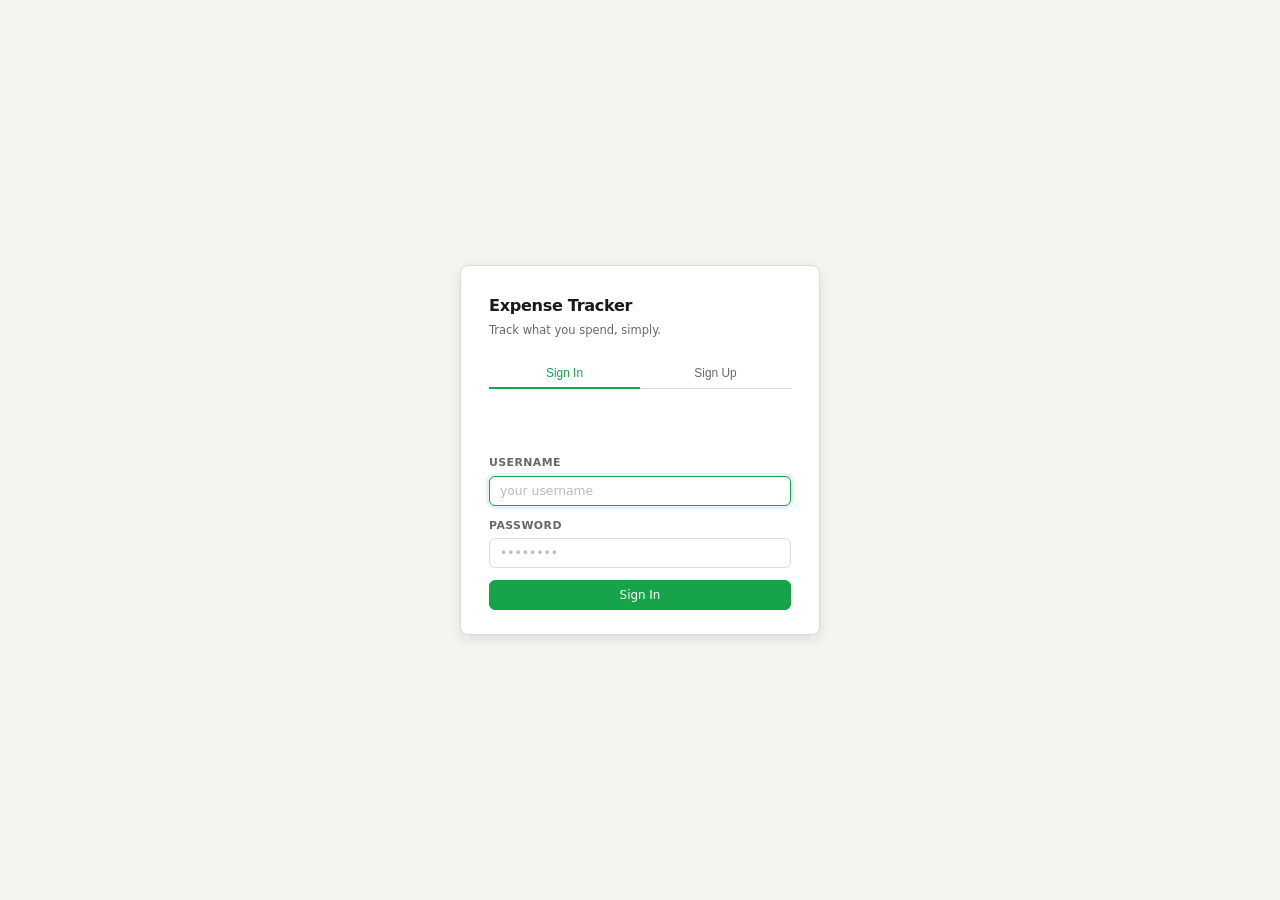
<file: internal/ui/spa/static/login.html>
<!DOCTYPE html>
<html lang="en">

<head>
    <meta charset="UTF-8">
    <meta name="viewport" content="width=device-width, initial-scale=1.0">
    <title>Expense Tracker — Sign In</title>
    <link rel="stylesheet" href="css/style.css">
</head>

<body>
    <div class="auth-wrap">
        <div class="auth-card">
            <div class="auth-title">Expense Tracker</div>
            <div class="auth-subtitle">Track what you spend, simply.</div>

            <div class="auth-tabs" role="tablist">
                <button class="auth-tab active" id="tab-login" onclick="switchTab('login')" role="tab">Sign In</button>
                <button class="auth-tab" id="tab-signup" onclick="switchTab('signup')" role="tab">Sign Up</button>
            </div>

            <div id="auth-alert" class="alert"></div>

            <!-- Login form -->
            <form id="form-login" onsubmit="doLogin(event)" novalidate>
                <div class="form-group">
                    <label class="form-label" for="login-username">Username</label>
                    <input class="form-input" type="text" id="login-username" name="username" autocomplete="username"
                        required autofocus placeholder="your username">
                </div>
                <div class="form-group">
                    <label class="form-label" for="login-password">Password</label>
                    <input class="form-input" type="password" id="login-password" name="password"
                        autocomplete="current-password" required placeholder="••••••••">
                </div>
                <div class="mt-12">
                    <button class="btn btn-primary btn-full" type="submit" id="btn-login">Sign In</button>
                </div>
            </form>

            <!-- Signup form -->
            <form id="form-signup" onsubmit="doSignup(event)" novalidate style="display:none">
                <div class="form-group">
                    <label class="form-label" for="signup-username">Username</label>
                    <input class="form-input" type="text" id="signup-username" name="username" autocomplete="username"
                        required placeholder="choose a username">
                </div>
                <div class="form-group">
                    <label class="form-label" for="signup-password">Password</label>
                    <input class="form-input" type="password" id="signup-password" name="password"
                        autocomplete="new-password" required placeholder="choose a password">
                </div>
                <div class="form-group">
                    <label class="form-label" for="signup-password2">Confirm Password</label>
                    <input class="form-input" type="password" id="signup-password2" name="password2"
                        autocomplete="new-password" required placeholder="repeat password">
                </div>
                <div class="mt-12">
                    <button class="btn btn-primary btn-full" type="submit" id="btn-signup">Create Account</button>
                </div>
            </form>
        </div>
    </div>

    <script src="js/config.js"></script>
    <script src="js/api.js"></script>
    <script>
        function switchTab(tab) {
            const isLogin = tab === 'login';
            document.getElementById('tab-login').classList.toggle('active', isLogin);
            document.getElementById('tab-signup').classList.toggle('active', !isLogin);
            document.getElementById('form-login').style.display = isLogin ? '' : 'none';
            document.getElementById('form-signup').style.display = isLogin ? 'none' : '';
            clearAlert();
            const focusId = isLogin ? 'login-username' : 'signup-username';
            setTimeout(() => document.getElementById(focusId).focus(), 0);
        }

        function showAlert(msg, type = 'error') {
            const el = document.getElementById('auth-alert');
            el.className = `alert alert-${type} is-visible`;
            el.textContent = msg;
        }

        function clearAlert() {
            const el = document.getElementById('auth-alert');
            el.className = 'alert';
            el.textContent = '';
        }

        async function doLogin(e) {
            e.preventDefault();
            const btn = document.getElementById('btn-login');
            const username = document.getElementById('login-username').value.trim();
            const password = document.getElementById('login-password').value;
            if (!username || !password) { showAlert('Please enter username and password.'); return; }

            btn.disabled = true;
            btn.textContent = 'Signing in…';
            try {
                const res = await Api.login(username, password);
                if (res && res.ok) {
                    clearAlert();
                    window.location.href = CONFIG.APP_BASE + '/';
                } else {
                    const msg = await Api.handleError(res, 'Invalid username or password.');
                    showAlert(msg);
                }
            } catch {
                showAlert('Could not reach the server. Please check your connection.');
            } finally {
                btn.disabled = false;
                btn.textContent = 'Sign In';
            }
        }

        async function doSignup(e) {
            e.preventDefault();
            const btn = document.getElementById('btn-signup');
            const username = document.getElementById('signup-username').value.trim();
            const password = document.getElementById('signup-password').value;
            const password2 = document.getElementById('signup-password2').value;

            if (!username || !password) { showAlert('Please fill in all fields.'); return; }
            if (password !== password2) { showAlert('Passwords do not match.'); return; }

            btn.disabled = true;
            btn.textContent = 'Creating account…';
            try {
                const res = await Api.signup(username, password);
                if (res && res.ok) {
                    // Clear the signup form
                    document.getElementById('signup-username').value = '';
                    document.getElementById('signup-password').value = '';
                    document.getElementById('signup-password2').value = '';
                    
                    // Switch to login tab and show success message
                    switchTab('login');
                    showAlert('Account created! You can now sign in with your new credentials.', 'success');
                } else if (res && res.status === 409) {
                    showAlert('That username is already taken.');
                } else {
                    const msg = await Api.handleError(res, 'Could not create account.');
                    showAlert(msg);
                }
            } catch {
                showAlert('Could not reach the server. Please check your connection.');
            } finally {
                btn.disabled = false;
                btn.textContent = 'Create Account';
            }
        }
    </script>
</body>

</html>
</file>
<file: internal/ui/spa/static/css/style.css>
/* ── Reset & Base ── */
*,
*::before,
*::after {
    box-sizing: border-box;
    margin: 0;
    padding: 0;
}

:root {
    --color-brand: #16a34a;
    --nav-h: 46px;
    --nav-bg: var(--color-brand);
    --color-bg: #f5f4f1;
    --color-surface: #ffffff;
    --color-border: #dddbd5;
    --color-border-strong: #b8b5ae;
    --color-text: #1a1917;
    --color-text-muted: #6b6862;
    --color-accent: var(--color-brand);
    --color-accent-bg: color-mix(in srgb, var(--color-brand), white 92%);
    --color-accent-hover: color-mix(in srgb, var(--color-brand), black 15%);
    --color-danger: #dc2626;
    --color-danger-bg: #fef2f2;
    --color-success: #16a34a;
    --color-warning-bg: #fffbeb;
    --color-warning: #92400e;
    --radius-sm: 4px;
    --radius-md: 6px;
    --radius-lg: 8px;
    --shadow-sm: 0 1px 3px rgba(0, 0, 0, 0.08);
    --shadow-md: 0 4px 12px rgba(0, 0, 0, 0.10);
    font-size: 14px;
}

html,
body {
    height: 100%;
    font-family: 'Segoe UI', system-ui, -apple-system, sans-serif;
    background: var(--color-bg);
    color: var(--color-text);
    line-height: 1.5;
    -webkit-font-smoothing: antialiased;
    overflow: hidden;
}

/* ── Typography ── */
h1 {
    font-size: 1.25rem;
    font-weight: 600;
}

h2 {
    font-size: 1.05rem;
    font-weight: 600;
}

h3 {
    font-size: 0.9rem;
    font-weight: 600;
}

a {
    color: var(--color-accent);
    text-decoration: none;
}

a:hover {
    text-decoration: underline;
}

/* ── Nav ── */
#main-nav {
    position: fixed;
    top: 0;
    left: 0;
    right: 0;
    height: var(--nav-h);
    background: var(--nav-bg);
    border-bottom: none;
    display: flex;
    align-items: center;
    justify-content: space-between;
    padding: 0 16px;
    z-index: 100;
    box-shadow: 0 2px 8px rgba(0, 0, 0, 0.18);
}

.nav-left,
.nav-right {
    display: flex;
    align-items: center;
    gap: 4px;
}

.nav-brand {
    font-weight: 800;
    font-size: 1.05rem;
    color: #ffffff;
    letter-spacing: -0.02em;
    text-decoration: none;
    margin-right: 8px;
}

.nav-brand:hover {
    text-decoration: none;
    color: rgba(255, 255, 255, 0.85);
}

.nav-link {
    padding: 5px 10px;
    border-radius: var(--radius-md);
    color: rgba(255, 255, 255, 0.7);
    font-size: 0.85rem;
    font-weight: 500;
    text-decoration: none;
    transition: background 0.15s, color 0.15s;
}

.nav-link:hover {
    background: rgba(255, 255, 255, 0.12);
    color: #ffffff;
    text-decoration: none;
}

.nav-link.active {
    color: #ffffff;
    background: rgba(255, 255, 255, 0.18);
}

/* ── User Chip ── */
.user-chip-wrap {
    position: relative;
    margin-left: 4px;
}

.user-chip {
    display: flex;
    align-items: center;
    gap: 6px;
    padding: 4px 8px 4px 4px;
    border: 1px solid rgba(255, 255, 255, 0.3);
    border-radius: 20px;
    background: rgba(255, 255, 255, 0.12);
    cursor: pointer;
    font-size: 0.82rem;
    font-weight: 500;
    color: #ffffff;
    transition: border-color 0.15s, background 0.15s;
}

.user-chip:hover {
    border-color: rgba(255, 255, 255, 0.5);
    background: rgba(255, 255, 255, 0.2);
}

.user-avatar {
    width: 24px;
    height: 24px;
    border-radius: 50%;
    background: rgba(255, 255, 255, 0.25);
    color: #ffffff;
    display: flex;
    align-items: center;
    justify-content: center;
    font-size: 0.7rem;
    font-weight: 700;
    flex-shrink: 0;
}

.chevron {
    font-size: 0.75rem;
    color: rgba(255, 255, 255, 0.6);
}

.user-dropdown {
    position: absolute;
    top: calc(100% + 6px);
    right: 0;
    min-width: 160px;
    background: var(--color-surface);
    border: 1px solid var(--color-border);
    border-radius: var(--radius-lg);
    box-shadow: var(--shadow-md);
    overflow: hidden;
    z-index: 200;
}

.user-dropdown[hidden] {
    display: none;
}

.dropdown-item {
    display: block;
    padding: 8px 14px;
    font-size: 0.85rem;
    color: var(--color-text);
    text-decoration: none;
    transition: background 0.1s;
}

.dropdown-item:hover {
    background: var(--color-bg);
    text-decoration: none;
}

.dropdown-item--danger {
    color: var(--color-danger);
}

.dropdown-item--danger:hover {
    background: var(--color-danger-bg);
}

.dropdown-divider {
    height: 1px;
    background: var(--color-border);
    margin: 2px 0;
}

/* ── Page Shell ── */
#page-content {
    margin-top: var(--nav-h);
    padding: 16px;
    height: calc(100vh - var(--nav-h));
    overflow: hidden;
}

/* ── Auth Page ── */
.auth-wrap {
    min-height: 100vh;
    display: flex;
    align-items: center;
    justify-content: center;
    padding: 16px;
}

.auth-card {
    background: var(--color-surface);
    border: 1px solid var(--color-border);
    border-radius: var(--radius-lg);
    box-shadow: var(--shadow-md);
    width: 100%;
    max-width: 360px;
    padding: 28px 28px 24px;
}

.auth-title {
    font-size: 1.15rem;
    font-weight: 700;
    margin-bottom: 4px;
    letter-spacing: -0.02em;
}

.auth-subtitle {
    font-size: 0.82rem;
    color: var(--color-text-muted);
    margin-bottom: 20px;
}

.auth-tabs {
    display: flex;
    border-bottom: 1px solid var(--color-border);
    margin-bottom: 20px;
    gap: 0;
}

.auth-tab {
    flex: 1;
    padding: 7px 0;
    text-align: center;
    font-size: 0.85rem;
    font-weight: 500;
    color: var(--color-text-muted);
    cursor: pointer;
    border-bottom: 2px solid transparent;
    margin-bottom: -1px;
    transition: color 0.15s, border-color 0.15s;
    background: none;
    border-top: none;
    border-left: none;
    border-right: none;
}

.auth-tab.active {
    color: var(--color-accent);
    border-bottom-color: var(--color-accent);
}

/* ── Forms ── */
.form-group {
    margin-bottom: 12px;
}

.form-label {
    display: block;
    font-size: 0.78rem;
    font-weight: 600;
    color: var(--color-text-muted);
    text-transform: uppercase;
    letter-spacing: 0.04em;
    margin-bottom: 4px;
}

.form-input {
    width: 100%;
    padding: 7px 10px;
    border: 1px solid var(--color-border);
    border-radius: var(--radius-md);
    font-size: 0.88rem;
    color: var(--color-text);
    background: var(--color-surface);
    transition: border-color 0.15s, box-shadow 0.15s;
    outline: none;
    font-family: inherit;
}

.form-input:focus {
    border-color: var(--color-accent);
    box-shadow: 0 0 0 3px rgba(37, 99, 235, 0.1);
}

.form-input::placeholder {
    color: #bbb;
}

/* ── Buttons ── */
.btn {
    display: inline-flex;
    align-items: center;
    justify-content: center;
    gap: 5px;
    padding: 7px 14px;
    border-radius: var(--radius-md);
    font-size: 0.85rem;
    font-weight: 500;
    cursor: pointer;
    border: 1px solid transparent;
    transition: background 0.15s, border-color 0.15s, opacity 0.15s;
    font-family: inherit;
    text-decoration: none;
    white-space: nowrap;
}

.btn:disabled {
    opacity: 0.5;
    cursor: not-allowed;
}

.btn-primary {
    background: var(--color-accent);
    color: #fff;
    border-color: var(--color-accent);
}

.btn-primary:hover:not(:disabled) {
    background: var(--color-accent-hover);
    border-color: var(--color-accent-hover);
}

.btn-secondary {
    background: var(--color-surface);
    color: var(--color-text);
    border-color: var(--color-border);
}

.btn-secondary:hover:not(:disabled) {
    background: var(--color-bg);
    border-color: var(--color-border-strong);
}

.btn-danger {
    background: var(--color-surface);
    color: var(--color-danger);
    border-color: var(--color-border);
}

.btn-danger:hover:not(:disabled) {
    background: var(--color-danger-bg);
    border-color: var(--color-danger);
}

.btn-ghost {
    background: transparent;
    color: var(--color-text-muted);
    border-color: transparent;
    padding: 4px 8px;
}

.btn-ghost:hover:not(:disabled) {
    background: var(--color-bg);
    color: var(--color-text);
}

.btn-sm {
    padding: 4px 10px;
    font-size: 0.78rem;
}

.btn-full {
    width: 100%;
}

.btn-icon {
    padding: 5px 7px;
}

/* ── Alert ── */
.alert {
    padding: 8px 12px;
    border-radius: var(--radius-md);
    font-size: 0.82rem;
    margin-bottom: 12px;
    border: 1px solid transparent;
    min-height: 34px;
    visibility: hidden;
}

.alert.is-visible {
    visibility: visible;
}

.alert-error {
    background: var(--color-danger-bg);
    color: var(--color-danger);
    border-color: #fca5a5;
}

.alert-success {
    background: #f0fdf4;
    color: var(--color-success);
    border-color: #86efac;
}

.alert-warning {
    background: var(--color-warning-bg);
    color: var(--color-warning);
    border-color: #fcd34d;
}

/* ── Page Header ── */
.page-header {
    display: flex;
    align-items: center;
    justify-content: space-between;
    margin-bottom: 12px;
}

.page-title {
    font-size: 1rem;
    font-weight: 600;
}

/* ── Toolbar ── */
.toolbar {
    display: flex;
    align-items: center;
    gap: 8px;
    flex-wrap: wrap;
    background: var(--color-surface);
    border: 1px solid var(--color-border);
    border-radius: var(--radius-md);
    padding: 8px 10px;
    margin-bottom: 10px;
}

.toolbar-label {
    font-size: 0.75rem;
    font-weight: 600;
    color: var(--color-text-muted);
    text-transform: uppercase;
    letter-spacing: 0.04em;
    margin-right: 2px;
}

.toolbar-sep {
    width: 1px;
    height: 20px;
    background: var(--color-border);
    flex-shrink: 0;
}

.toolbar .form-input {
    width: auto;
    padding: 4px 8px;
    font-size: 0.82rem;
}

.toolbar-date {
    width: 130px;
}

.toolbar select.form-input {
    width: auto;
    min-width: 120px;
}

.dashboard-layout {
    display: flex;
    flex-direction: column;
    height: 100%;
    gap: 16px;
}

/* ── Table ── */
.table-wrap {
    background: var(--color-surface);
    border: 1px solid var(--color-border);
    border-radius: var(--radius-lg);
    overflow-y: auto;
    flex: 1;
}

.data-table {
    width: 100%;
    border-collapse: collapse;
    font-size: 0.84rem;
}

.data-table thead th {
    background: var(--color-bg);
    padding: 7px 10px;
    text-align: left;
    font-size: 0.75rem;
    font-weight: 600;
    color: var(--color-text-muted);
    text-transform: uppercase;
    letter-spacing: 0.04em;
    border-bottom: 1px solid var(--color-border);
    white-space: nowrap;
    cursor: pointer;
    user-select: none;
    position: sticky;
    top: 0;
    z-index: 10;
}

.data-table thead th:hover {
    color: var(--color-text);
}

.data-table thead th.sort-asc::after {
    content: ' ↑';
    color: var(--color-accent);
}

.data-table thead th.sort-desc::after {
    content: ' ↓';
    color: var(--color-accent);
}

.data-table tbody tr {
    border-bottom: 1px solid var(--color-border);
    transition: background 0.1s;
}


.data-table tbody tr:hover {
    background: var(--color-bg);
}

.data-table td {
    padding: 7px 10px;
    vertical-align: middle;
}

.data-table .col-actions {
    width: 72px;
    text-align: right;
    white-space: nowrap;
}

.data-table .col-amount {
    text-align: right;
    font-variant-numeric: tabular-nums;
    font-weight: 500;
}

.data-table .col-date {
    white-space: nowrap;
    color: var(--color-text-muted);
}

.table-empty {
    text-align: center;
    padding: 28px;
    color: var(--color-text-muted);
    font-size: 0.85rem;
}

/* ── Modal ── */
.modal-backdrop {
    position: fixed;
    inset: 0;
    background: rgba(0, 0, 0, 0.35);
    display: flex;
    align-items: center;
    justify-content: center;
    z-index: 500;
    padding: 16px;
}

.modal {
    background: var(--color-surface);
    border: 1px solid var(--color-border);
    border-radius: var(--radius-lg);
    box-shadow: var(--shadow-md);
    width: 100%;
    max-width: 420px;
    max-height: calc(100vh - 80px);
    overflow-y: auto;
}

.modal-header {
    display: flex;
    align-items: center;
    justify-content: space-between;
    padding: 14px 16px 10px;
    border-bottom: 1px solid var(--color-border);
}

.modal-title {
    font-size: 0.95rem;
    font-weight: 600;
}

.modal-body {
    padding: 14px 16px;
}

.modal-footer {
    display: flex;
    justify-content: flex-end;
    gap: 8px;
    padding: 10px 16px 14px;
    border-top: 1px solid var(--color-border);
}

.modal-close {
    background: none;
    border: none;
    cursor: pointer;
    color: var(--color-text-muted);
    font-size: 1.1rem;
    line-height: 1;
    padding: 2px 4px;
    border-radius: var(--radius-sm);
}

.modal-close:hover {
    background: var(--color-bg);
    color: var(--color-text);
}

/* ── Category autocomplete ── */
.cat-wrap {
    position: relative;
}

.cat-wrap.is-selected .form-input {
    border-color: var(--color-brand);
    padding-right: 30px;
    background-image: url("data:image/svg+xml,%3Csvg xmlns='http://www.w3.org/2000/svg' viewBox='0 0 20 20' fill='%2316a34a'%3E%3Cpath fill-rule='evenodd' d='M16.707 5.293a1 1 0 010 1.414l-8 8a1 1 0 01-1.414 0l-4-4a1 1 0 011.414-1.414L8 12.586l7.293-7.293a1 1 0 011.414 0z' clip-rule='evenodd' /%3E%3C/svg%3E");
    background-repeat: no-repeat;
    background-position: right 8px center;
    background-size: 18px;
}

.cat-dropdown {
    position: absolute;
    top: 100%;
    left: 0;
    right: 0;
    background: var(--color-surface);
    border: 1px solid var(--color-border);
    border-top: none;
    border-radius: 0 0 var(--radius-md) var(--radius-md);
    box-shadow: var(--shadow-md);
    z-index: 300;
    max-height: 180px;
    overflow-y: auto;
    font-size: 0.84rem;
}

.cat-option {
    padding: 6px 10px;
    cursor: pointer;
    transition: background 0.1s;
}

.cat-option:hover,
.cat-option.highlighted {
    background: var(--color-accent-bg);
    color: var(--color-accent);
}

.cat-option--empty {
    color: var(--color-text-muted);
    cursor: default;
}

/* ── Card (profile / generic) ── */
.card-container {
    display: flex;
    flex-direction: column;
    gap: 24px;
}

.profile-grid {
    display: grid;
    grid-template-columns: repeat(auto-fit, minmax(380px, 1fr));
    gap: 24px;
}

.card {
    background: var(--color-surface);
    border: 1px solid var(--color-border);
    border-radius: var(--radius-lg);
    padding: 24px;
    box-shadow: var(--shadow-sm);
}

.card-no-padding {
    padding: 0;
}

.card-danger {
    border: 1px solid #fee2e2;
}

.card-danger .card-title,
.card-danger .btn {
    color: #991b1b;
}

/* ── Pagination ── */
.pagination {
    display: flex;
    align-items: center;
    justify-content: space-between;
    padding: 12px 16px;
    background: var(--color-surface);
    border: 1px solid var(--color-border);
    border-radius: var(--radius-lg);
    font-size: 0.85rem;
}

.pagination-info {
    color: var(--color-text-muted);
}

.pagination-controls {
    display: flex;
    gap: 8px;
}

/* ── Badge ── */
.badge {
    display: inline-block;
    padding: 2px 7px;
    border-radius: 10px;
    font-size: 0.72rem;
    font-weight: 600;
    background: var(--color-bg);
    color: var(--color-text-muted);
    border: 1px solid var(--color-border);
}

.badge-system {
    background: #f0fdf4;
    color: var(--color-success);
    border-color: #86efac;
}

/* ── Loading / Spinner ── */
.spinner {
    display: inline-block;
    width: 16px;
    height: 16px;
    border: 2px solid var(--color-border);
    border-top-color: var(--color-accent);
    border-radius: 50%;
    animation: spin 0.6s linear infinite;
    vertical-align: middle;
}

@keyframes spin {
    to {
        transform: rotate(360deg);
    }
}

.loading-row td {
    text-align: center;
    padding: 24px;
    color: var(--color-text-muted);
}

/* ── Utilities ── */
.text-muted {
    color: var(--color-text-muted);
}

.text-danger {
    color: var(--color-danger);
}

.text-right {
    text-align: right;
}

.flex {
    display: flex;
}

.flex-center {
    display: flex;
    align-items: center;
}

.gap-8 {
    gap: 8px;
}

.mt-8 {
    margin-top: 8px;
}

.mt-12 {
    margin-top: 12px;
}

.mb-0 {
    margin-bottom: 0;
}

.w-full {
    width: 100%;
}

/* ── Confirm dialog ── */
.confirm-msg {
    font-size: 0.88rem;
    color: var(--color-text);
    line-height: 1.5;
}
</file>
